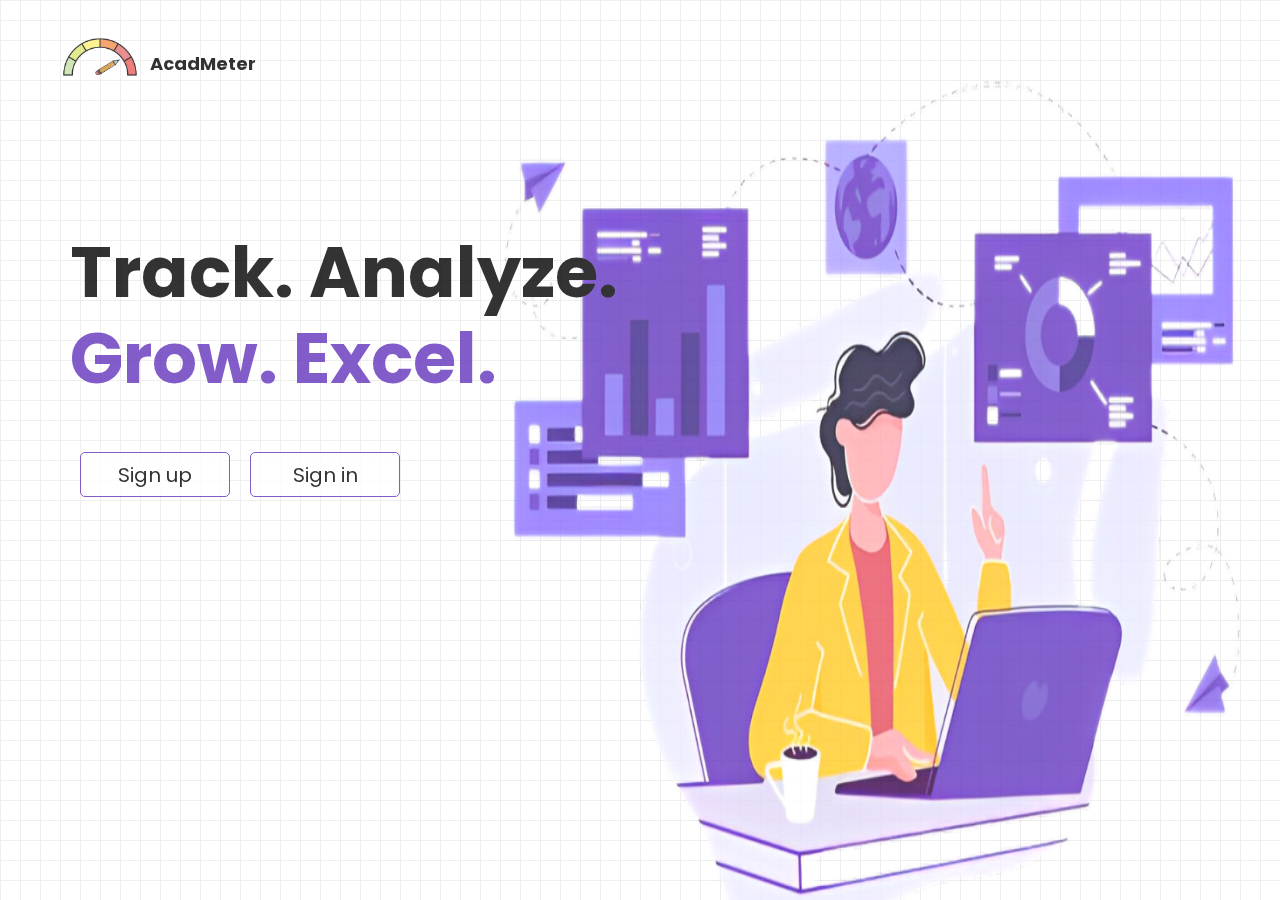
<file: html/index.html>
<!DOCTYPE html>
<html lang="en">
<head>
    <meta charset="UTF-8">
    <meta name="viewport" content="width=device-width, initial-scale=1.0">
    <title>Welcome</title>
    <link rel="stylesheet" href="../css/style.css">
</head>
<body>
    <div id="index-ui"> 
        <div class="container">
            <div class="upper-content-container">
                <div class="logo-container">
                    <a href="index.html">
                        <img src="../assets/logo.png" alt="Logo">
                    </a>
                </div>
                <div class="title-container">
                    <h2>AcadMeter</h2>
                </div>
            </div>
        </div>
    
        <div class="img-container">
            <img src="../assets/indexImage1.png" alt="Image">
        </div>
    </div>
    
    <div class="container">
        <div class="lower-content-container">
            <div class="text-content">
                <h1>Track. Analyze.</h1>
                <h2>Grow. Excel.</h2>
            </div>
            <div class="button-container">
                <a href="signUp.html">
                    <button>Sign up</button>
                </a>
                <a href="signIn.html">
                    <button>Sign in</button>
                </a>
            </div>
        </div>
    </div>
</body>
</html>
</file>
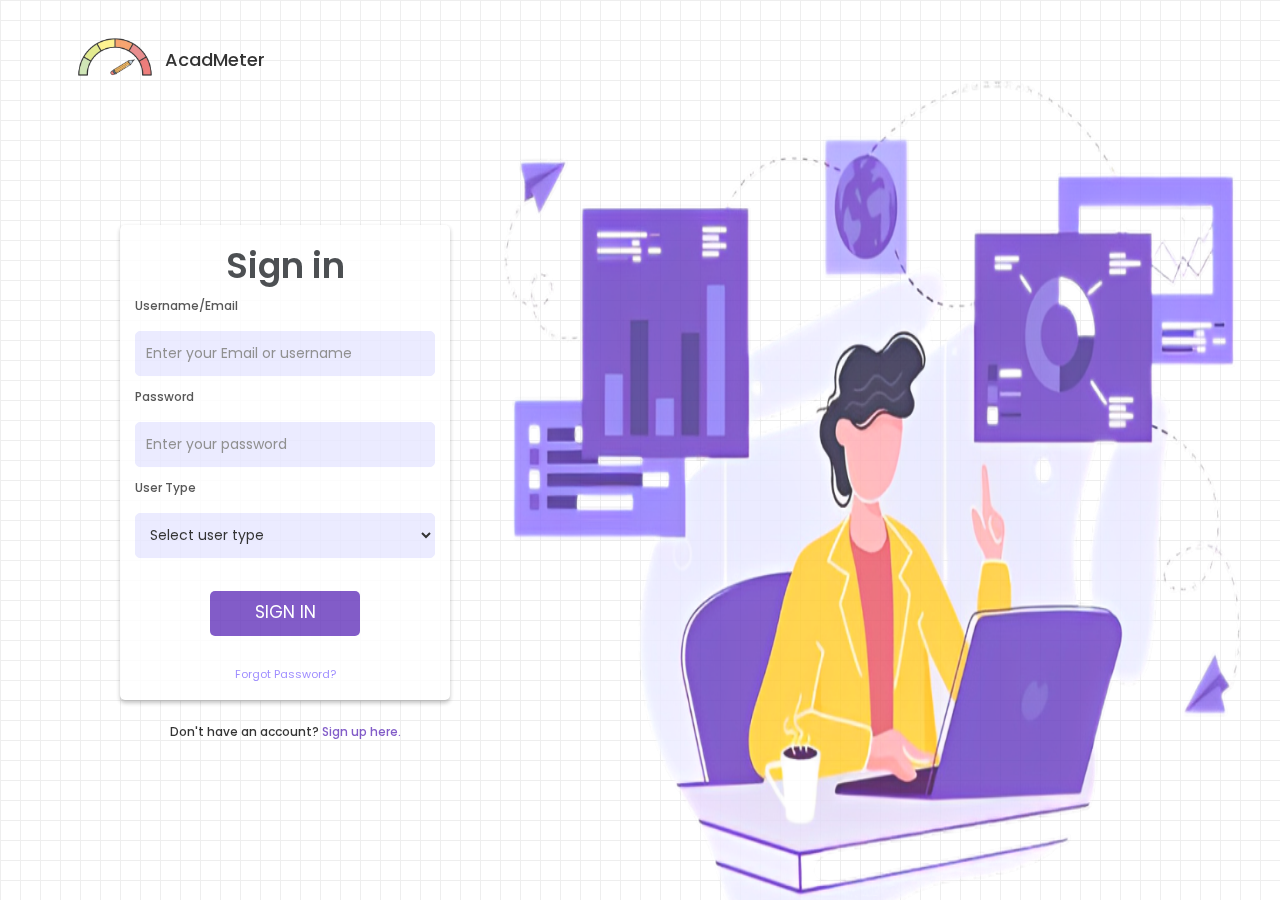
<file: html/signIn.html>
<!DOCTYPE html>
<html lang="en">
<head>
    <meta charset="UTF-8">
    <meta http-equiv="X-UA-Compatible" content="IE=edge">
    <meta name="viewport" content="width=device-width, initial-scale=1.0">
    <title>Sign in</title>
    <link rel="stylesheet" href="https://cdnjs.cloudflare.com/ajax/libs/font-awesome/5.15.4/css/all.min.css" />
    <link rel="stylesheet" href="https://stackpath.bootstrapcdn.com/bootstrap/4.5.2/css/bootstrap.min.css">
    <link rel="stylesheet" href="../css/signIn.css">
</head>
<body>
    <div id="index-ui"> 
        <div class="container">
            <div class="upper-content-container">
                <div class="logo-container">
                    <a href="index.html">
                        <img src="../assets/logo.png" alt="Logo">
                    </a>
                </div>
                <div class="title-container">
                    <h2>AcadMeter</h2>
                </div>
            </div>
        </div>
    
        <div class="img-container">
            <img src="../assets/indexImage1.png" alt="Image">
        </div>
    </div>

    <div class="login-form-container">
        <div class="login-form" id="loginFormContainer">
            <div class="text">Sign in</div>
            <form onsubmit="handleSubmit(event)">
                <div class="data">
                    <label>Username/Email</label>
                    <input type="text" id="username" name="username" placeholder="Enter your Email or username" required>
                </div>
                <div class="data">
                    <label>Password</label>
                    <input id="password" name="password" type="password" placeholder="Enter your password" required>
                </div>
                <div class="data">
                    <label>User Type</label>
                    <select name="userType" required>
                        <option value="" disabled selected>Select user type</option>
                        <option value="Admin">Admin</option>
                        <option value="Instructor">Instructor</option>
                        <option value="Student">Student</option>
                    </select>
                </div>
                <button class="btn" type="submit">
                    <span class="submit">Sign in</span>
                </button>
                <div class="forgot-pass">
                    <a href="#" data-toggle="modal" data-target="#forgotPasswordModal">Forgot Password?</a>
                </div>
            </form>
        </div>
        <div>
            <h4>Don't have an account? <a href="signUp.html">Sign up here.</a></h4>
        </div>
    </div>

    <!-- Forgot Password Form -->
    <div class="modal fade" id="forgotPasswordModal" tabindex="-1" aria-labelledby="forgotPasswordModalLabel" aria-hidden="true">
        <div class="modal-dialog">
            <div class="modal-content">
                <div class="modal-header">
                    <h5 class="modal-title" id="forgotPasswordModalLabel">Forgot Password</h5>
                    <button type="button" class="close" data-dismiss="modal" aria-label="Close">
                        <span aria-hidden="true">&times;</span>
                    </button>
                </div>
                <div class="modal-body">
                    <form id="forgotPasswordForm" onsubmit="handleForgotPassword(event)">
                        <div class="form-group">
                            <label for="resetEmail">Enter your email address</label>
                            <input type="email" class="form-control" id="resetEmail" placeholder="Email address">
                        </div>
                        <button type="submit" class="btn btn-primary">Reset Password</button>
                    </form>
                    <div id="forgotPasswordMessage" style="color: red; margin-top: 10px;"></div>
                </div>
            </div>
        </div>
    </div>


    <script src="../js/signIn.js"></script>
    <script src="https://code.jquery.com/jquery-3.5.1.slim.min.js"></script>
    <script src="https://cdn.jsdelivr.net/npm/@popperjs/core@2.9.2/dist/umd/popper.min.js"></script>
    <script src="https://stackpath.bootstrapcdn.com/bootstrap/4.5.2/js/bootstrap.min.js"></script>
</body>
</html>
</file>
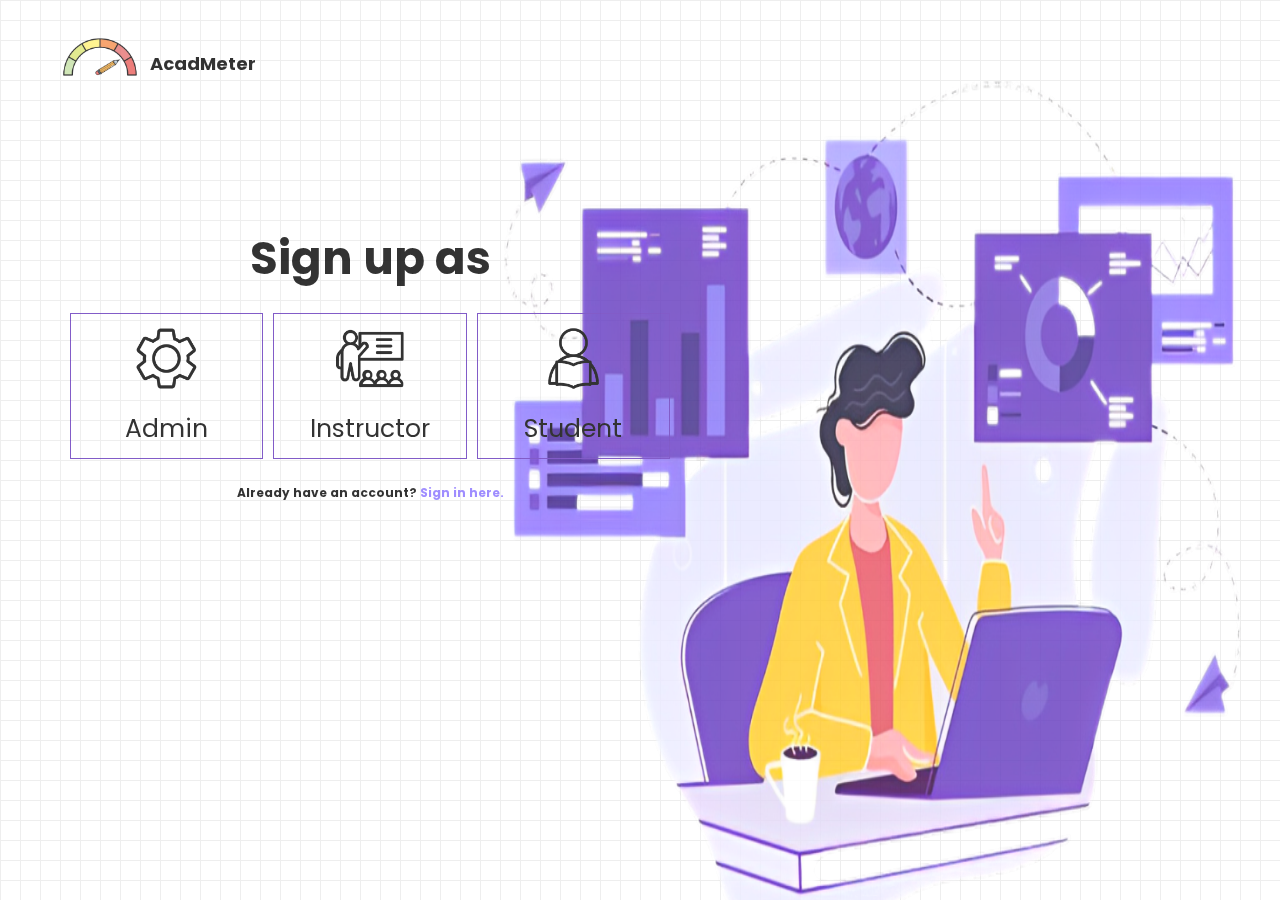
<file: html/signUp.html>
<!DOCTYPE html>
<html lang="en">
<head>
    <meta charset="UTF-8">
    <title>Sign up</title>
    <meta name="viewport" content="width=device-width, initial-scale=1.0">
    <link rel="stylesheet" href="https://cdnjs.cloudflare.com/ajax/libs/font-awesome/5.15.4/css/all.min.css" />
    <link rel="stylesheet" href="../css/signUp.css">
</head>
<body>
    <div id="index-ui"> 
        <div class="container">
            <div class="upper-content-container">
                <div class="logo-container">
                    <a href="index.html">
                        <img src="../assets/logo.png" alt="Logo">
                    </a>
                </div>
                <div class="title-container">
                    <h2>AcadMeter</h2>
                </div>
            </div>
        </div>
    
        <div class="img-container">
            <img src="../assets/indexImage1.png" alt="Image">
        </div>
    </div>

    <div class="container">
        <main> 
            <h1>Sign up as</h1>
            <div class="image-grid">
                <div class="image-item" onclick="showSignUpForm('admin')" style="cursor: pointer;">
                    <img src="../assets/3.png" alt="Admin">
                    <p>Admin</p>
                </div>
                <div class="image-item" onclick="showSignUpForm('instructor')" style="cursor: pointer;">
                    <img src="../assets/4.png" alt="Instructor">
                    <p>Instructor</p>
                </div> 
                <div class="image-item" onclick="showSignUpForm('student')" style="cursor: pointer;">
                    <img src="../assets/2.png" alt="Student">
                    <p>Student</p>
                </div>
            </div>            
            <div>
                <h4>Already have an account? <a href="signIn.html">Sign in here.</a></h4>
            </div>
        </main>
    </div>

    <div class="signup-form" id="adminFormContainer" style="display: none;">
        <label class="close-btn fas fa-times" title="close" onclick="hideSignupForm()"></label>
        <div class="text">Sign up as Admin</div>

        <div id="adminError" class="error-message" style="color: red;"></div>
        <form id="adminSignUpForm" method="POST" action="../PHP/signup_process.php">
            <input type="hidden" name="userType" value="admin">            
            <div class="form first">
                <div class="details admin" id="admin-details">
                    <span class="title">Admin Details</span>
                    <div class="fields">
                        <div class="input-field">
                            <label for="admin-name">Last Name, First Name, Middle Name</label>
                            <input type="text" id="admin-name" name="admin_name" placeholder="Enter your name" required>
                        </div>
                        <div class="input-field">
                            <label for="admin-number">Employee Number</label>
                            <input type="text" id="admin-number" name="admin_number" placeholder="Enter your employee number" required>
                        </div>
                        <div class="input-field">
                            <label for="email-admin">Email</label>
                            <input type="email" id="email-admin" name="email_admin" placeholder="Enter your email" required>
                        </div>
                        <div class="input-field">
                            <label for="admin-position">Position</label>
                            <select id="admin-position" name="admin_position" required>
                                <option disabled selected>Select position</option>
                                <option value="Position1">Position 1</option>
                                <option value="Position2">Position 2</option>
                            </select>
                        </div>
                        <div class="input-field">
                            <label for="gender-admin">Gender</label>
                            <select id="gender-admin" name="gender_admin" required>
                                <option disabled selected>Select gender</option>
                                <option value="Male">Male</option>
                                <option value="Female">Female</option>
                            </select>
                        </div>
                        <div class="input-field">
                            <label for="date-of-birth-admin">Date of Birth</label>
                            <input type="date" id="date-of-birth-admin" name="date_of_birth_admin" required>
                        </div>
                    </div>
                </div>
    
                <div class="details personal" id="user-account-details">
                    <span class="title">Account Details</span>
                    <div class="fields">
                        <div class="input-field">
                            <label for="username-admin">Username</label>
                            <input type="text" id="username-admin" name="username_admin" placeholder="Enter your username" required>
                        </div>
                        <div class="input-field">
                            <label for="password1-admin">Password</label>
                            <input id="password1-admin" name="password1_admin" type="password" placeholder="Enter your password" required>
                        </div>
                        <div class="input-field">
                            <label for="password2-admin">Confirm Password</label>
                            <input id="password2-admin" name="password2_admin" type="password" placeholder="Confirm your password" required>
                        </div>
                        <button type="submit" class="submit" name="register">
                            <span class="btnText">Register</span>
                        </button>
                    </div>
                </div>
            </div>
        </form>
    </div>

    <div class="signup-form" id="instructorFormContainer" style="display: none;">
        <label class="close-btn fas fa-times" title="close" onclick="hideSignupForm()"></label>
        <div class="text">Sign up as Instructor</div>

        <div id="instructorError" class="error-message" style="color: red;"></div>
        <form id="instructorSignUpForm" method="POST" action="../PHP/signup_process.php">
            <input type="hidden" name="userType" value="instructor">            
            <div class="form first">
                <div class="details instructor" id="instructor-details">
                    <span class="title">Instructor Details</span>
                    <div class="fields">
                        <div class="input-field">
                            <label for="instructor-name">Last Name, First Name, Middle Name</label>
                            <input type="text" id="instructor-name" name="instructor_name" placeholder="Enter your name" required>
                        </div>
                        <div class="input-field">
                            <label for="instructor-number">Employee Number</label>
                            <input type="text" id="instructor-number" name="instructor_number" placeholder="Enter your employee number" required>
                        </div>
                        <div class="input-field">
                            <label for="email-instructor">Email</label>
                            <input type="email" id="email-instructor" name="email_instructor" placeholder="Enter your email" required>
                        </div>
                        <div class="input-field">
                            <label for="instructor-position">Position</label>
                            <select id="instructor-position" name="instructor_position" required>
                                <option disabled selected>Select position</option>
                                <option value="Position1">Position 1</option>
                                <option value="Position2">Position 2</option>
                            </select>
                        </div>
                        <div class="input-field">
                            <label for="gender-instructor">Gender</label>
                            <select id="gender-instructor" name="gender_instructor" required>
                                <option disabled selected>Select gender</option>
                                <option value="Male">Male</option>
                                <option value="Female">Female</option>
                            </select>
                        </div>
                        <div class="input-field">
                            <label for="date-of-birth-instructor">Date of Birth</label>
                            <input type="date" id="date-of-birth-instructor" name="date_of_birth_instructor" required>
                        </div>
                    </div>
                </div>
    
                <div class="details personal" id="user-account-details">
                    <span class="title">Account Details</span>
                    <div class="fields">
                        <div class="input-field">
                            <label for="username-instructor">Username</label>
                            <input type="text" id="username-instructor" name="username_instructor" placeholder="Enter your username" required>
                        </div>
                        <div class="input-field">
                            <label for="password1-instructor">Password</label>
                            <input id="password1-instructor" name="password1_instructor" type="password" placeholder="Enter your password" required>
                        </div>
                        <div class="input-field">
                            <label for="password2-instructor">Confirm Password</label>
                            <input id="password2-instructor" name="password2_instructor" type="password" placeholder="Confirm your password" required>
                        </div>
                        <button type="submit" class="submit" name="register">
                            <span class="btnText">Register</span>
                        </button>
                    </div>
                </div>
            </div>
        </form>
    </div>

    <div class="signup-form" id="studentFormContainer" style="display: none;">
        <label class="close-btn fas fa-times" title="close" onclick="hideSignupForm()"></label>
        <div class="text">Sign up as Student</div>

        <div id="studentError" class="error-message" style="color: red;"></div>
        <form id="studentSignUpForm" method="POST" action="../PHP/signup_process.php">
            <input type="hidden" name="userType" value="student">            
            <div class="form first">
                <div class="details student" id="student-details">
                    <span class="title">Student Details</span>
                    <div class="fields">
                        <div class="input-field">
                            <label for="student-name">Last Name, First Name, Middle Name</label>
                            <input type="text" id="student-name" name="student_name" placeholder="Enter your name" required>
                        </div>
                        <div class="input-field">
                            <label for="student-number">Student Number</label>
                            <input type="text" id="student-number" name="student_number" placeholder="Enter your student number" required>
                        </div>
                        <div class="input-field">
                            <label for="email-student">Email</label>
                            <input type="email" id="email-student" name="email_student" placeholder="Enter your email" required>
                        </div>
                        <div class="input-field">
                            <label for="student-program">Program</label>
                            <select id="student-program" name="student_program" required>
                                <option disabled selected>Select program</option>
                                <option value="Program1">Program 1</option>
                                <option value="Program2">Program 2</option>
                            </select>
                        </div>
                        <div class="input-field">
                            <label for="gender-student">Gender</label>
                            <select id="gender-student" name="gender_student" required>
                                <option disabled selected>Select gender</option>
                                <option value="Male">Male</option>
                                <option value="Female">Female</option>
                            </select>
                        </div>
                        <div class="input-field">
                            <label for="date-of-birth-student">Date of Birth</label>
                            <input type="date" id="date-of-birth-student" name="date_of_birth_student" required>
                        </div>
                    </div>
                </div>
    
                <div class="details personal" id="user-account-details">
                    <span class="title">Account Details</span>
                    <div class="fields">
                        <div class="input-field">
                            <label for="username-student">Username</label>
                            <input type="text" id="username-student" name="username_student" placeholder="Enter your username" required>
                        </div>
                        <div class="input-field">
                            <label for="password1-student">Password</label>
                            <input id="password1-student" name="password1_student" type="password" placeholder="Enter your password" required>
                        </div>
                        <div class="input-field">
                            <label for="password2-student">Confirm Password</label>
                            <input id="password2-student" name="password2_student" type="password" placeholder="Confirm your password" required>
                        </div>
                        <button type="submit" class="submit" name="register">
                            <span class="btnText">Register</span>
                        </button>
                    </div>
                </div>
            </div>
        </form>
    </div>

    <script src="../js/signUp.js"></script>
</body>
</html>
</file>
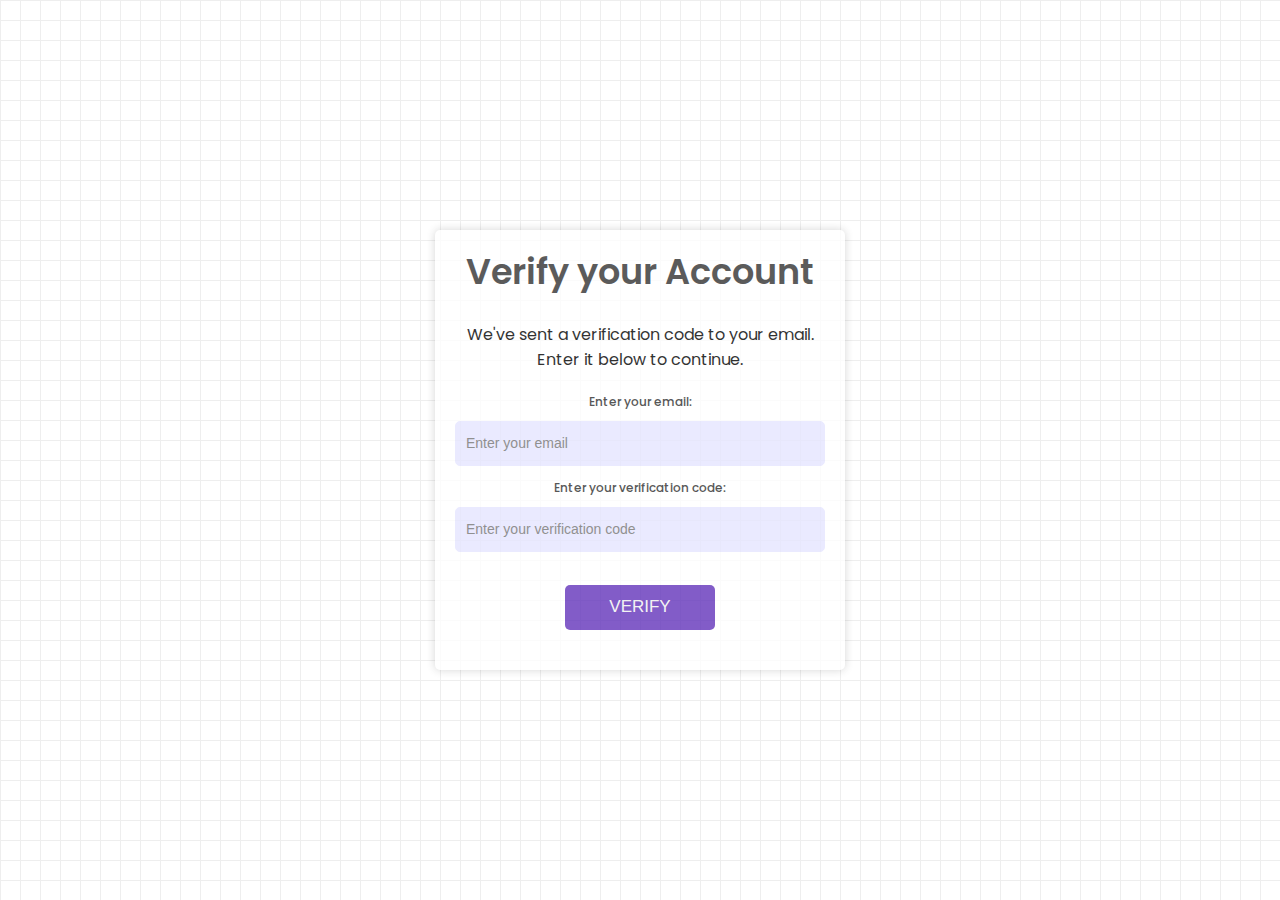
<file: html/verificationAccount.html>
<!DOCTYPE html>
<html lang="en">
<head>
    <meta charset="UTF-8">
    <title>Verify Account</title>
    <link rel="stylesheet" href="../css/verifyAccount.css">
</head>
<body>
    <div class="container">
        <h1>Verify your Account</h1>
        <p>We've sent a verification code to your email. Enter it below to continue.</p>
        <form id="verificationForm" onsubmit="handleVerification(event)">
            <div class="data">
                <label for="email">Enter your email:</label>
                <input type="email" id="email" name="email" placeholder="Enter your email" required>
                <div id="email-error" class="error-message"></div>
            </div>
            <div class="data">
                <label for="verification-code">Enter your verification code:</label>
                <input type="text" id="verification-code" name="verification_code" placeholder="Enter your verification code" required>
                <div id="verification-code-error" class="error-message"></div>
            </div>
            <button type="submit" class="submit">
                <span class="btnText">Verify</span>
            </button>
            <div id="responseMessage" class="text-center mt-3"></div>
            <!-- Initially hidden button to go back to sign in -->
            <a id="goHomeButton" href="/AcadMeter/html/signIn.html" style="display:none;" class="btn btn-primary mt-3">Go Back to Sign In</a>
        </form>
    </div>

    <script>
        function handleVerification(event) {
            event.preventDefault();  // Prevent default form submission

            const email = document.getElementById('email').value;
            const verificationCode = document.getElementById('verification-code').value;
            const responseMessage = document.getElementById('responseMessage');
            const emailError = document.getElementById('email-error');
            const codeError = document.getElementById('verification-code-error');
            const goHomeButton = document.getElementById('goHomeButton');

            // Clear previous messages
            emailError.textContent = "";
            codeError.textContent = "";
            responseMessage.textContent = "";
            goHomeButton.style.display = "none"; // Hide the button initially

            // Validate input
            if (!email) {
                emailError.textContent = "Please enter your email.";
                return;
            }
            if (!verificationCode) {
                codeError.textContent = "Please enter your verification code.";
                return;
            }

            // Send verification code and email to the server via AJAX
            fetch('../PHP/verify.php', {
                method: 'POST',
                headers: {
                    'Content-Type': 'application/json'
                },
                body: JSON.stringify({ email: email, verification_code: verificationCode })
            })
            .then(response => response.json())
            .then(data => {
                if (data.status === 'success') {
                    responseMessage.innerHTML = `<span class="text-success">${data.message}</span>`;
                    goHomeButton.style.display = "block";  // Show the "Go Back" button after success
                } else {
                    responseMessage.innerHTML = `<span class="text-danger">${data.message}</span>`;
                }
            })
            .catch(error => {
                console.error('Error:', error);
                responseMessage.innerHTML = '<span class="text-danger">An error occurred. Please try again later.</span>';
            });
        }
    </script>
</body>
</html>
</file>
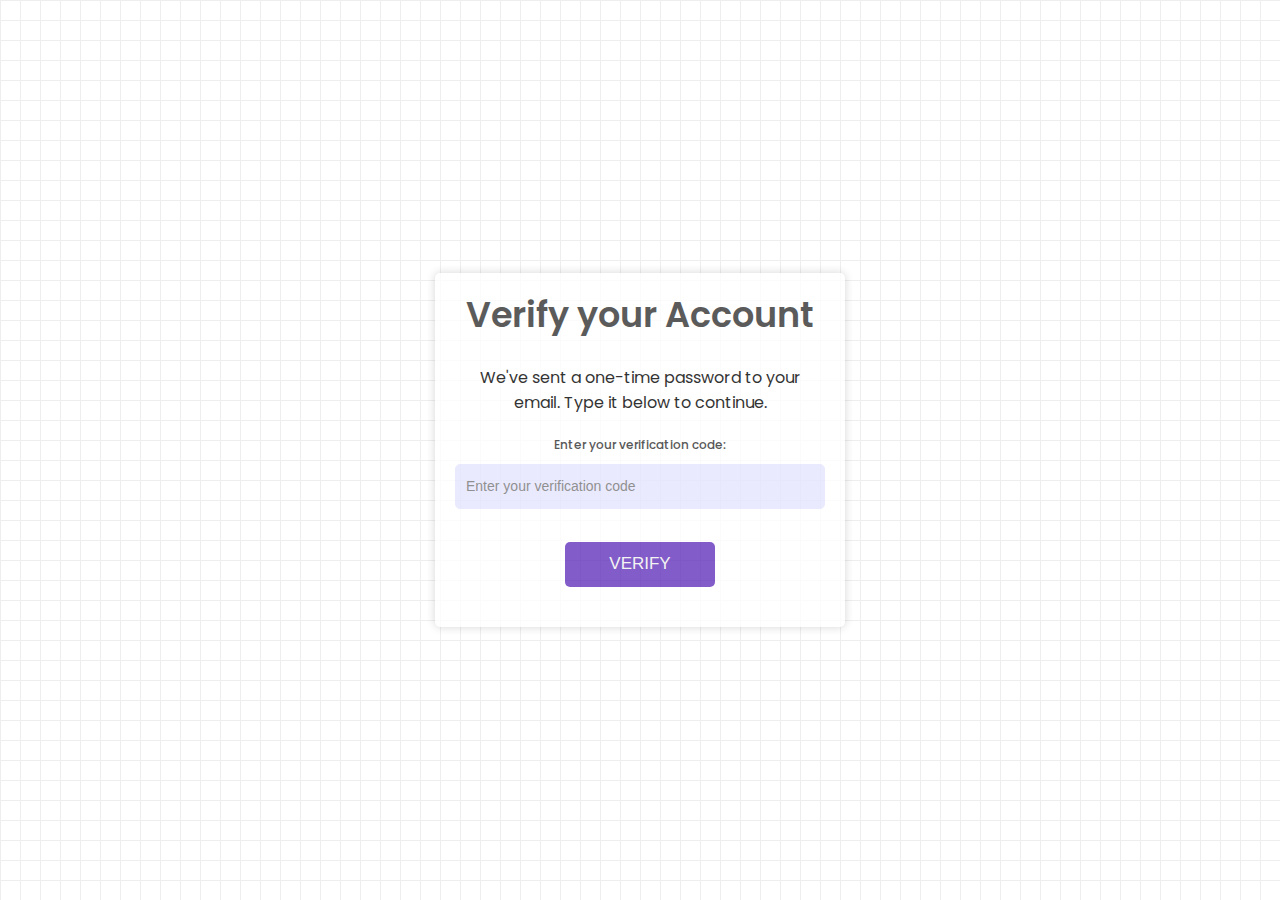
<file: html/verifyAccount.html>
<!DOCTYPE html>
<html lang="en">
<head>
    <meta charset="UTF-8">
    <meta name="viewport" content="width=device-width, initial-scale=1.0">
    <title>Verify Account</title>
    <link rel="stylesheet" href="../css/verifyAccount.css">
</head>
<body>
    <div class="container">
        <h1>Verify your Account</h1>
        <p>We've sent a one-time password to your email. Type it below to continue.</p>
        <form id="verificationForm" onsubmit="handleVerification(event)">
            <div class="data">
                <label for="verification-code">Enter your verification code:</label>
                <input type="text" id="verification-code" name="verification_code" placeholder="Enter your verification code" required>
                <div id="verification-code-error" class="error-message"></div>
            </div>
            <button type="submit" class="submit">
                <span class="btnText">Verify</span>
            </button>
            <div id="responseMessage" class="text-center mt-3"></div>
            
            <a id="goHomeButton" href="/AcadMeter/html/signIn.html" style="display:none;" class="btn btn-primary mt-3">Go Back to Sign In</a>
        </form>
    </div>

    <script>
        function handleVerification(event) {
            event.preventDefault();  

            const verificationCode = document.getElementById('verification-code').value;
            const responseMessage = document.getElementById('responseMessage');
            const errorMessage = document.getElementById('verification-code-error');
            const goHomeButton = document.getElementById('goHomeButton');

            if (!verificationCode) {
                errorMessage.textContent = "Please enter your verification code.";
                return;
            }

            
            errorMessage.textContent = "";
            responseMessage.textContent = "";
            goHomeButton.style.display = "none"; /

            
            fetch('../PHP/verifyAccount.php', {
                method: 'POST',
                headers: {
                    'Content-Type': 'application/json'
                },
                body: JSON.stringify({ verification_code: verificationCode })
            })
            .then(response => response.json())
            .then(data => {
                if (data.status === 'success') {
                    responseMessage.innerHTML = `<span class="text-success">${data.message}</span>`;
                    goHomeButton.style.display = "block";  
                } else {
                    responseMessage.innerHTML = `<span class="text-danger">${data.message}</span>`;
                }
            })
            .catch(error => {
                console.error('Error:', error);
                responseMessage.innerHTML = '<span class="text-danger">An error occurred. Please try again later.</span>';
            });
        }
    </script>
</body>
</html>
</file>
<file: css/style.css>
@import url('https://fonts.googleapis.com/css2?family=Poppins:wght@200;300;400;500;600&display=swap');

* {
    margin: 0;
    padding: 0;
    font-family: 'Poppins', sans-serif;

}

body {
    margin: 0;
    padding: 0;
    background-color: #fff;
    opacity: 0.8;
    background-image:  linear-gradient(#eee 1px, transparent 1px), linear-gradient(to right, #eee 1px, #fff 1px);
    background-size: 20px 20px;
}

.container {
    width: 60%;
    height: 100%; 
    justify-content: flex-start;
    align-items: flex-start;
    flex-direction: column;
}

.lower-content-container {
    display: flex;
    flex-direction: column;
    padding: 40px;
    margin-top: 100px;
    margin-left: 30px;
}

.text-content h1 {
    font-size: 70px;
    font-weight: bold;
    color: #000;
    margin-bottom: 0px;
    margin-top: 160px;

}

.text-content h2 {
    font-size: 70px;
    font-weight: bold;
    color: #6334BB;
    margin-top: -20px;
}

.button-container {
    display: flex;
    margin-top: 30px;
}

.button-container a {
    text-decoration: none; 
}

.button-container a button {
    font-size: 20px;
    font-weight: 400;
    height: 45px;
    width: 150px;
    border: 1px solid #6334BB;
    background-color: #fff;
    color: #000;
    border-radius: 5px;
    margin: 10px;
    transition: all 0.1s ease;
    z-index: 3;
    position: relative;
}

.button-container a button:hover {
    background-color: #6334BB;
    border: 1px solid #6334BB;
    color: #fff;
    transform: scale(1.05);

}

.description-container h5 {
    margin-top: 50px;
    text-align: center;
}

@media screen and (max-width: 768px) {
    .container {
        width: 90%;
    }

    .logo-container img {
        width: 100px;
        margin-top: 10px;
    }

    .title-container h2 {
        font-size: 25px;
        margin-top: 5px;
        margin-bottom: 30px;
    }

    .button-container {
        margin-top: 15px;
    }

    .button-container button {
        width: 100px;
        padding: 8px 10px;
        font-size: 14px;
        margin: 5px;
    }

    .description-container h5 {
        margin-top: 20px;
    }

    .courtreg p {
        width: 90%;
    }
}

.container {
    width: 60%;
    height: 100%;
    display: flex;
    justify-content: flex-start;
    align-items: flex-start;
    flex-direction: column;
    position: fixed;
}

.upper-content-container {
    display: flex;
    align-items: center;
    width: 100%;
    margin-top: 20px;
    margin-left: 60px;
    box-sizing: border-box;
}

.logo-container img {
    width: 80px;
    height: auto;
    max-width: 100%;
    margin-right: 10px;
}

.title-container h2 {
    font-size: 18px;
    font-family: 'Poppins', sans-serif;
    color: #000;
    width: 200px;
    text-align: left;
    margin-top: 0;
    margin-bottom: 0; 
}

.lower-content-container {
    display: flex;
    flex-direction: column;
    align-items: flex-start;
    padding: 40px;
    margin-top: 20px;
    margin-left: 30px;
}


.img-container {
    position: fixed;
    top: 0;
    right: 0;
    width: 800px;
    height: 100%;
}

.img-container img {
    width: 100%;
    height: 110%;
}

.description-container h5 {
    margin-top: 50px;
    text-align: center;
}
</file>
<file: css/signIn.css>
@import url('https://fonts.googleapis.com/css?family=Poppins:400,500,600,700&display=swap');

body {
    margin: 0;
    padding: 0;
    background-color: #fff;
    opacity: 0.8;
    background-image:  linear-gradient(#eee 1px, transparent 1px), linear-gradient(to right, #eee 1px, #fff 1px);
    background-size: 20px 20px;
    font-family: 'Poppins', sans-serif;
}

.login-form-container {
    position: absolute;
    left: 100px;
    top: 54%;
    transform: translateY(-50%);
    display: flex;
    flex-direction: column;
    justify-content: center;
    align-items: center;
    border-radius: 5px;
    width: 90%;
    max-width: 370px;
    padding: 15px 20px;
}

.login-form {
    width: 100%; 
    max-width: 400px; 
    background-color: #fff;
    box-shadow: 0 2px 4px rgba(0, 0, 0, 0.3);
    border-radius: 5px;
    padding: 15px;
    display: flex;
    flex-direction: column;
    align-items: center;
}

.login-form-container h4 {
    color: #000;
    font-size: 12px;
    margin-top: 25px;
}

.login-form-container h4 a {
    text-align: center;
    color: #6334BB;
    text-decoration: none;
}

.login-form-container h4 a:hover {
    text-decoration: underline;
    color: #8771FF;
}

.login-form .data label {
    font-size: 12px;
    font-weight: 500;
    color: #2e2e2e;
}

.login-form .data input,
.login-form .data select {
    height: 45px;
    width: 100%;
    padding-left: 10px;
    outline: none;
    font-size: 14px;
    font-weight: 400;
    background-color: #E6E6FF;
    color: #000;
    border-radius: 5px;
    border: 1px solid #E6E6FF;
    margin: 8px 0;
    box-sizing: border-box; 
}

.login-form .data input:focus,
.login-form .data select:focus {
    border: 0.8px solid black; 
}

.login-form .text {
    font-size: 35px;
    font-weight: 600;
    text-align: center;
}

.login-form form .data {
    width: 100%;
    position: relative; 
}

form .forgot-pass {
   text-align: center;
}

form .forgot-pass a {
    font-size: 11px;
    color: #8771FF;
    text-decoration: none;
}

form .forgot-pass a:hover {
    text-decoration: underline;
}

.login-form button {
    display: flex;
    align-items: center;
    justify-content: center;
    height: 45px;
    max-width: 150px;
    width: 100%;
    border: none;
    outline: none;
    color: #fff;
    border-radius: 5px;
    margin: 25px auto;
    background-color: #6334BB;
    transition: all 0.1s linear;
    cursor: pointer;
    text-transform: uppercase;
}

.login-form .submit {
    font-size: 17px;
    font-weight: 400;
}

.login-form button:hover {
    background-color: #8771FF !important;
}

.login-form button i {
    margin: 0 6px;
}

.login-form button a {
    color: inherit;
    text-decoration: none;
}

.login-form button a:hover {
    color: inherit;
    text-decoration: none;
}

.toggle-password {
    position: absolute;
    top: 40%;
    right: 18px; 
    transform: translateY(-50%);
    cursor: pointer;
}

/*for forgot password modal*/
.login-form input[type="text"], 
.login-form input[type="password"], 
.login-form input[type="email"],
.login-form select {
    height: 45px;
    width: 100%;
    padding-left: 10px;
    outline: none;
    font-size: 14px;
    font-weight: 400;
    background-color: #E6E6FF;
    color: #000;
    border-radius: 5px;
    border: 1px solid #E6E6FF;
    margin: 8px 0;
    box-sizing: border-box;
}

.login-form input[type="text"]:focus, 
.login-form input[type="password"]:focus, 
.login-form input[type="email"]:focus,
.login-form select:focus {
    border: 0.8px solid black;
}

.login-form .btn {
    display: flex;
    align-items: center;
    justify-content: center;
    height: 45px;
    max-width: 150px;
    width: 100%;
    border: none;
    outline: none;
    color: #fff;
    border-radius: 5px;
    margin: 25px auto;
    background-color: #6334BB;
    transition: all 0.1s linear;
    cursor: pointer;
    text-transform: uppercase;
}

.container {
    width: 60%;
    height: 100%;
    display: flex;
    justify-content: flex-start;
    align-items: flex-start;
    flex-direction: column;
    position: fixed;
  }
  
  .upper-content-container {
    display: flex;
    align-items: center;
    width: 100%;
    margin-top: 20px;
    margin-left: 60px;
    box-sizing: border-box;
  }
  
  .logo-container img {
    width: 80px;
    height: auto;
    max-width: 100%;
    margin-right: 10px;
  }
  
  .title-container h2 {
    font-size: 18px;
    font-family: 'Poppins', sans-serif;
    color: #000;
    width: 200px;
    text-align: left;
    margin-top: 0;
    margin-bottom: 0; 
  }
  
  .lower-content-container {
    display: flex;
    flex-direction: column;
    align-items: flex-start;
    padding: 40px;
    margin-top: 20px;
    margin-left: 30px;
  }
  
  .img-container {
    position: fixed;
    top: 0;
    right: 0;
    width: 800px;
    height: 100%;
  }
  
  .img-container img {
    width: 100%;
    height: 110%;
  }
  
  .description-container h5 {
    margin-top: 50px;
    text-align: center;
  }
</file>
<file: css/signUp.css>
@import url('https://fonts.googleapis.com/css2?family=Poppins:wght@200;300;400;500;600&display=swap');

body {
  margin: 0;
  padding: 0;
  background-color: #fff;
  opacity: 0.8;
  background-image:  linear-gradient(#eee 1px, transparent 1px), linear-gradient(to right, #eee 1px, #fff 1px);
  background-size: 20px 20px;
  font-family: 'Poppins', sans-serif;
  overflow: auto;
}
 
/* Main styles */
main {
  text-align: center;
  padding: 15px;
  justify-content: center;
  margin-top: 180px;
  margin-left: 55px;
}

main h1 {
  font-size: 45px;
  color: #000;
  text-align: center;
  margin-bottom: 20px;
}

.image-grid {
  display: grid;
  grid-template-columns: repeat(3, 1fr);
  gap: 10px;
  place-content: center;
  margin: 0 auto;
  width: 600px;
}

a.image-grid {
  text-decoration: none;
  color: #000;
}

.image-item {
  border: 1px solid #6334BB;
  padding: 10px;
  transition: all 0.1s ease; 
}

.image-item:hover {
  background-color: #8771FF;
  border: 1px solid #8771FF;
  transform: scale(1.05);
}

.image-item a {
  color: inherit;
  text-decoration: none;
}

.image-item a:hover {
  color: inherit;
  text-decoration: none;
}

.image-item img {
  max-width: 40%;
  height: auto;
}

.image-item p {
  margin: 10px 0 0;
  color: #000;
  font-size: 25px;
}

.container main h4 {
  color: #000 !important;
  font-size: 12px !important;
  margin-top: 25px !important;
  text-align: center;
}

.container main h4 a {
  text-align: center;
  color: #8771FF !important;
  text-decoration: none !important;
}

.container main h4 a:hover {
  text-decoration: underline !important;
  color: #8771FF !important;
}

/* Form */
.signup-form {
  display: none;
  position: fixed;
  top: 50%;
  left: 50%;
  border-radius: 5px;
  transform: translate(-50%, -50%);
  max-height: 80%; 
  width: 70%;
  padding: 30px;
  background-color: #fff;
  box-shadow: 0 2px 4px rgba(0, 0, 0, 0.3);
  overflow-y: auto;
}

.signup-form .close-btn {
  position: absolute;
  top: 15px;
  right: 15px;
  font-size: 18px;
  cursor: pointer;
}

.signup-form .close-btn:hover {
  color: #8771FF;
}

.signup-form .text {
  font-size: 35px;
  font-weight: 600;
  text-align: center;
}

.signup-formform {
  margin-top: -20px;
}

.signup-form form .data {
  height: 45px;
  width: 100%;
  margin: 40px 0;
}

.signup-form form .fields {
  display: flex;
  align-items: center;
  justify-content: space-between;
  flex-wrap: wrap;
}

form .fields .input-field {
  display: flex;
  width: calc(100% / 3 - 15px);
  flex-direction: column;
  margin: 4px 0;
}

.input-field label {
  font-size: 12px;
  font-weight: 500;
  color: #2e2e2e;
}

.input-field input,
.input-field select {
  outline: none;
  font-size: 14px;
  font-weight: 400;
  background-color: #E6E6FF;
  color: #000;
  border-radius: 5px;
  border: 1px solid #E6E6FF;
  padding: 0 15px;
  height: 42px;
  margin: 8px 0;
}

.input-field input:focus,
.input-field select:focus {
  border: 0.8px solid black; 
}

.input-field input[type="text"],
.input-field input[type="password"],
.input-field input[type="email"],
.input-field input[type="date"] {
  height: 42px; 
}

.input-field select {
  height: 42px; 
}

.signup-form form button {
  display: flex;
  align-items: center;
  justify-content: center;
  height: 45px; 
  max-width: 200px;
  width: 100%;
  border: none;
  outline: none;
  color: #f1f1f1;
  border-radius: 5px;
  margin: 25px auto;
  background-color: #6334BB;
  transition: all 0.1s linear;
  cursor: pointer;
}

.signup-form form .btnText {
  font-size: 18px;
  font-weight: 500;
  text-transform: uppercase;
  letter-spacing: 1px;
  cursor: pointer;
}

form button:hover {
  background-color: #8771FF;
}

form button i {
  margin: 0 6px;
}

.form button a {
  color: inherit;
  text-decoration: none;
}

.form button a:hover {
  color: inherit;
  text-decoration: none;
}

.details.personal h4 {
  font-size: 12px;
  color: red;
  margin-top: -4px; 
  margin-bottom: 7px;
}

.error-message {
  color: red;
  font-size: 12px;
}

.container {
  width: 60%;
  height: 100%;
  display: flex;
  justify-content: flex-start;
  align-items: flex-start;
  flex-direction: column;
  position: fixed;
}

.upper-content-container {
  display: flex;
  align-items: center;
  width: 100%;
  margin-top: 20px;
  margin-left: 60px;
  box-sizing: border-box;
}

.logo-container img {
  width: 80px;
  height: auto;
  max-width: 100%;
  margin-right: 10px;
}

.title-container h2 {
  font-size: 18px;
  font-family: 'Poppins', sans-serif;
  color: #000;
  width: 200px;
  text-align: left;
  margin-top: 0;
  margin-bottom: 0; 
}

.lower-content-container {
  display: flex;
  flex-direction: column;
  align-items: flex-start;
  padding: 40px;
  margin-top: 20px;
  margin-left: 30px;
}

.img-container {
  position: fixed;
  top: 0;
  right: 0;
  width: 800px;
  height: 100%;
}

.img-container img {
  width: 100%;
  height: 110%;
}

.description-container h5 {
  margin-top: 50px;
  text-align: center;
}
</file>
<file: css/verifyAccount.css>
@import url('https://fonts.googleapis.com/css?family=Poppins:400,500,600,700&display=swap');

body {
    margin: 0;
    padding: 0;
    background-color: #fff;
    opacity: 0.8;
    background-image:  linear-gradient(#eee 1px, transparent 1px), linear-gradient(to right, #eee 1px, #fff 1px);
    background-size: 20px 20px;
    font-family: 'Poppins', sans-serif;
    display: flex;
    justify-content: center;
    align-items: center;
    height: 100vh;
}

.container {
    background-color: #ffffff;
    border-radius: 5px;
    box-shadow: 0 0 8px rgba(0,0,0,0.2);
    padding: 15px 20px;
    width: 90%;
    max-width: 370px;
    text-align: center;
}

h1 {
    font-size: 35px;
    font-weight: 600;
    color: #333;
    margin-top: 0;
}

.data label {
    font-size: 12px;
    font-weight: 500;
    color: #2e2e2e;
}

.data input {
    height: 45px;
    width: 100%;
    padding-left: 10px;
    outline: none;
    font-size: 14px;
    font-weight: 400;
    background-color: #E6E6FF;
    color: #000;
    border-radius: 5px;
    border: 1px solid #E6E6FF;
    margin: 8px 0;
    box-sizing: border-box;
}

.data input:focus {
    border: 0.8px solid black;
}

.submit {
    display: flex;
    align-items: center;
    justify-content: center;
    height: 45px;
    max-width: 150px;
    width: 100%;
    border: none;
    outline: none;
    color: #f1f1f1;
    border-radius: 5px;
    margin: 25px auto;
    background-color: #6334BB;
    transition: all 0.1s linear;
    cursor: pointer;
    text-transform: uppercase;
    font-size: 17px;
    font-weight: 400;
}

.submit:hover {
    background-color: #8771FF !important;
}
</file>
